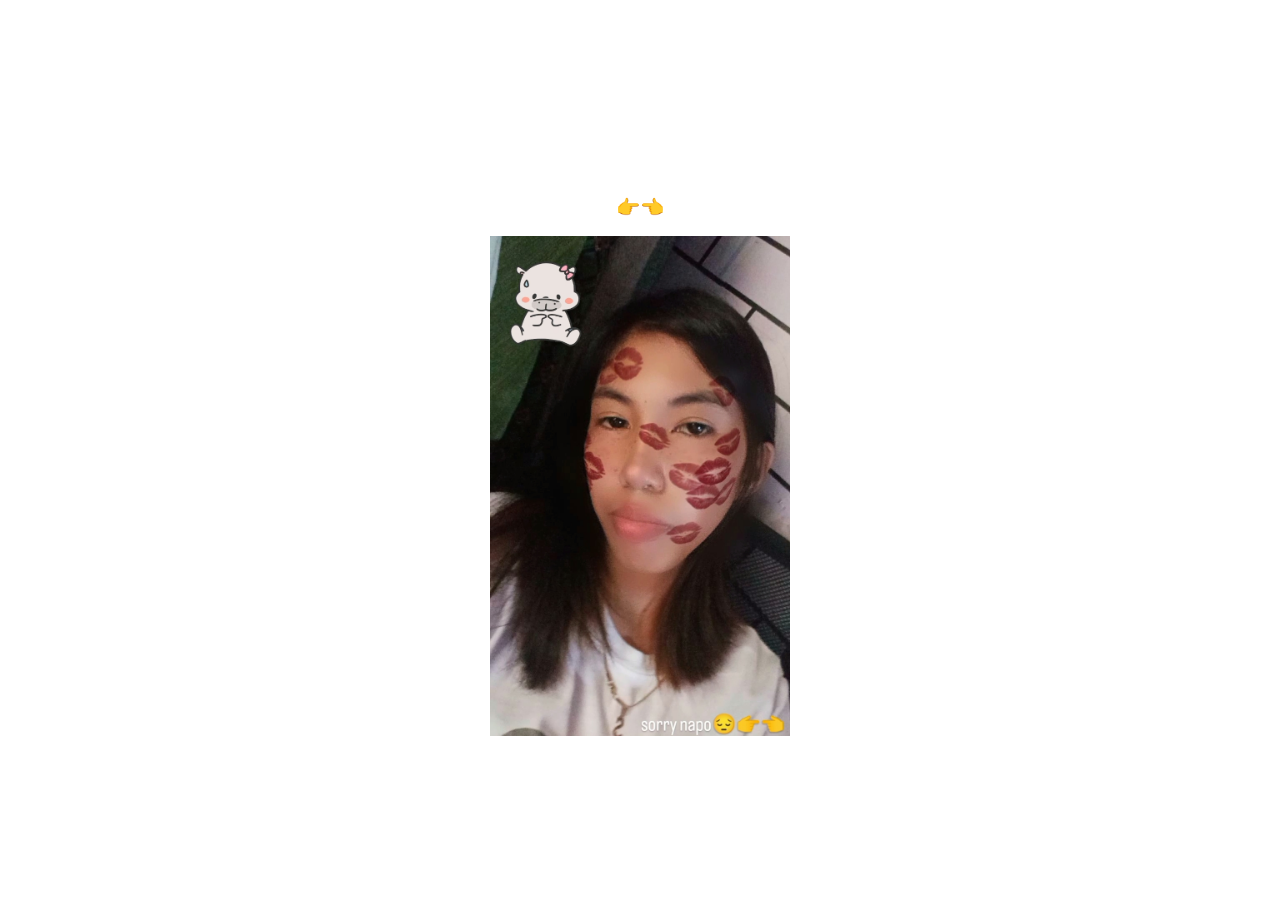
<file: index.html>
<!DOCTYPE html>
<html lang="en">
<head>
    <meta charset="UTF-8">
    <meta http-equiv="X-UA-Compatible" content="IE=edge">
    <meta name="viewport" content="width=device-width, initial-scale=1.0">
    <title>peace offering</title>
    <link rel="stylesheet" href="style.css">
</head>
<body>
    <h2>👉👈</h2>
    <div class="img">

    </div>
</body>
</html>
</file>
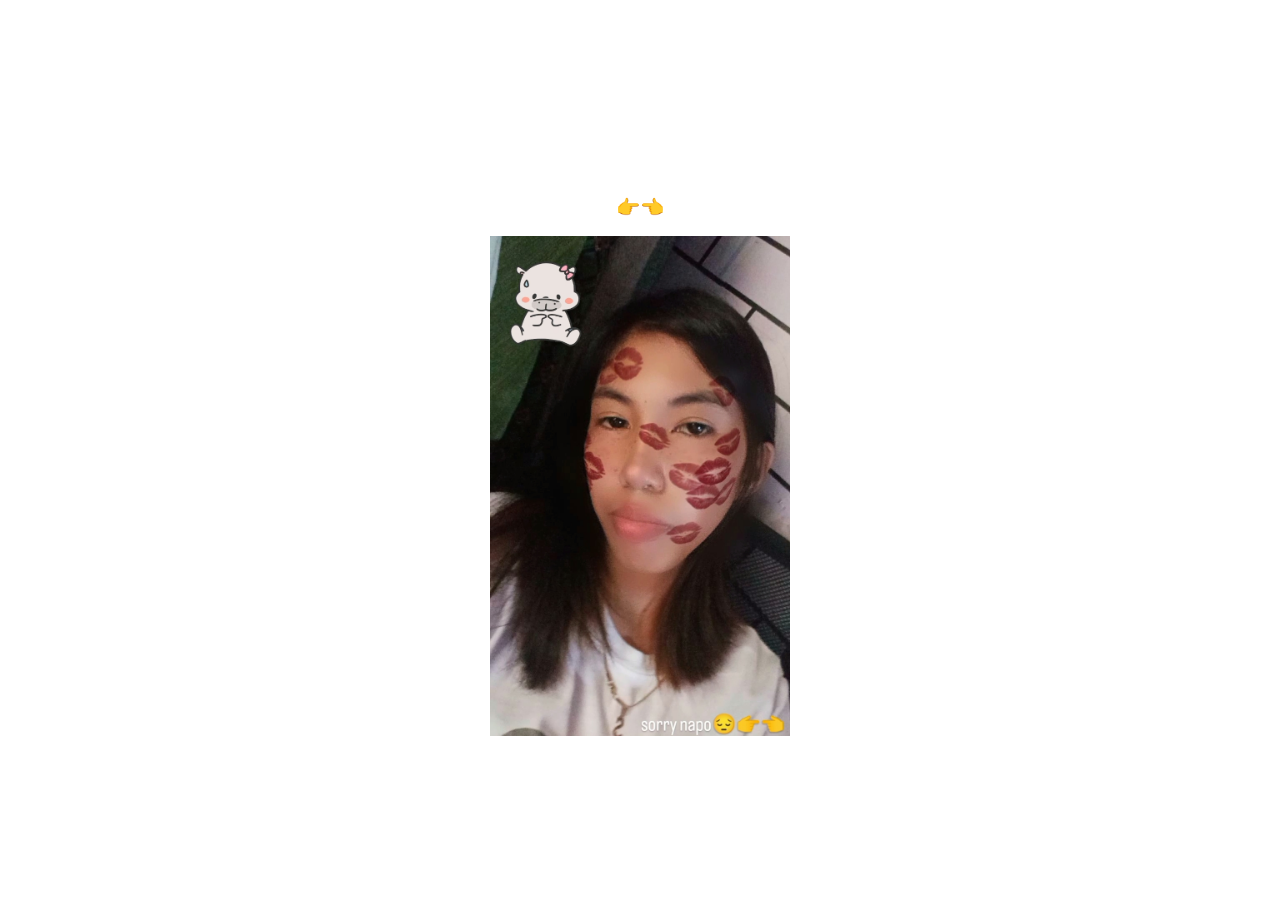
<file: Untitled-2.html>
<!DOCTYPE html>
<html lang="en">
<head>
    <meta charset="UTF-8">
    <meta http-equiv="X-UA-Compatible" content="IE=edge">
    <meta name="viewport" content="width=device-width, initial-scale=1.0">
    <title>peace offering</title>
    <link rel="stylesheet" href="style.css">
</head>
<body>
    <h2>👉👈</h2>
    <div class="img">

    </div>
</body>
</html>
</file>
<file: style.css>
body {
    display: flex;
    justify-content: center;
    height: 100vh;
    align-items: center;
    font-family: monospace;
    flex-direction: column;
}





.img{
    background-image: url("1st.jpg");
    width: 300px;
    height: 500px;
    background-position: center;
    background-size: cover;
    animation: back infinite 30s;
}
@keyframes back {
    0%, 100% {
        background-image: url("2nd.jpg");
    }
    20% {
        background-image: url("3rd.jpg");
    }
    40% {
        background-image: url("4th.jpg");
    }60% {
        background-image: url("pep.jpg");
    }80% {
        background-image: url("6th.jpg");
    }

}
</file>
